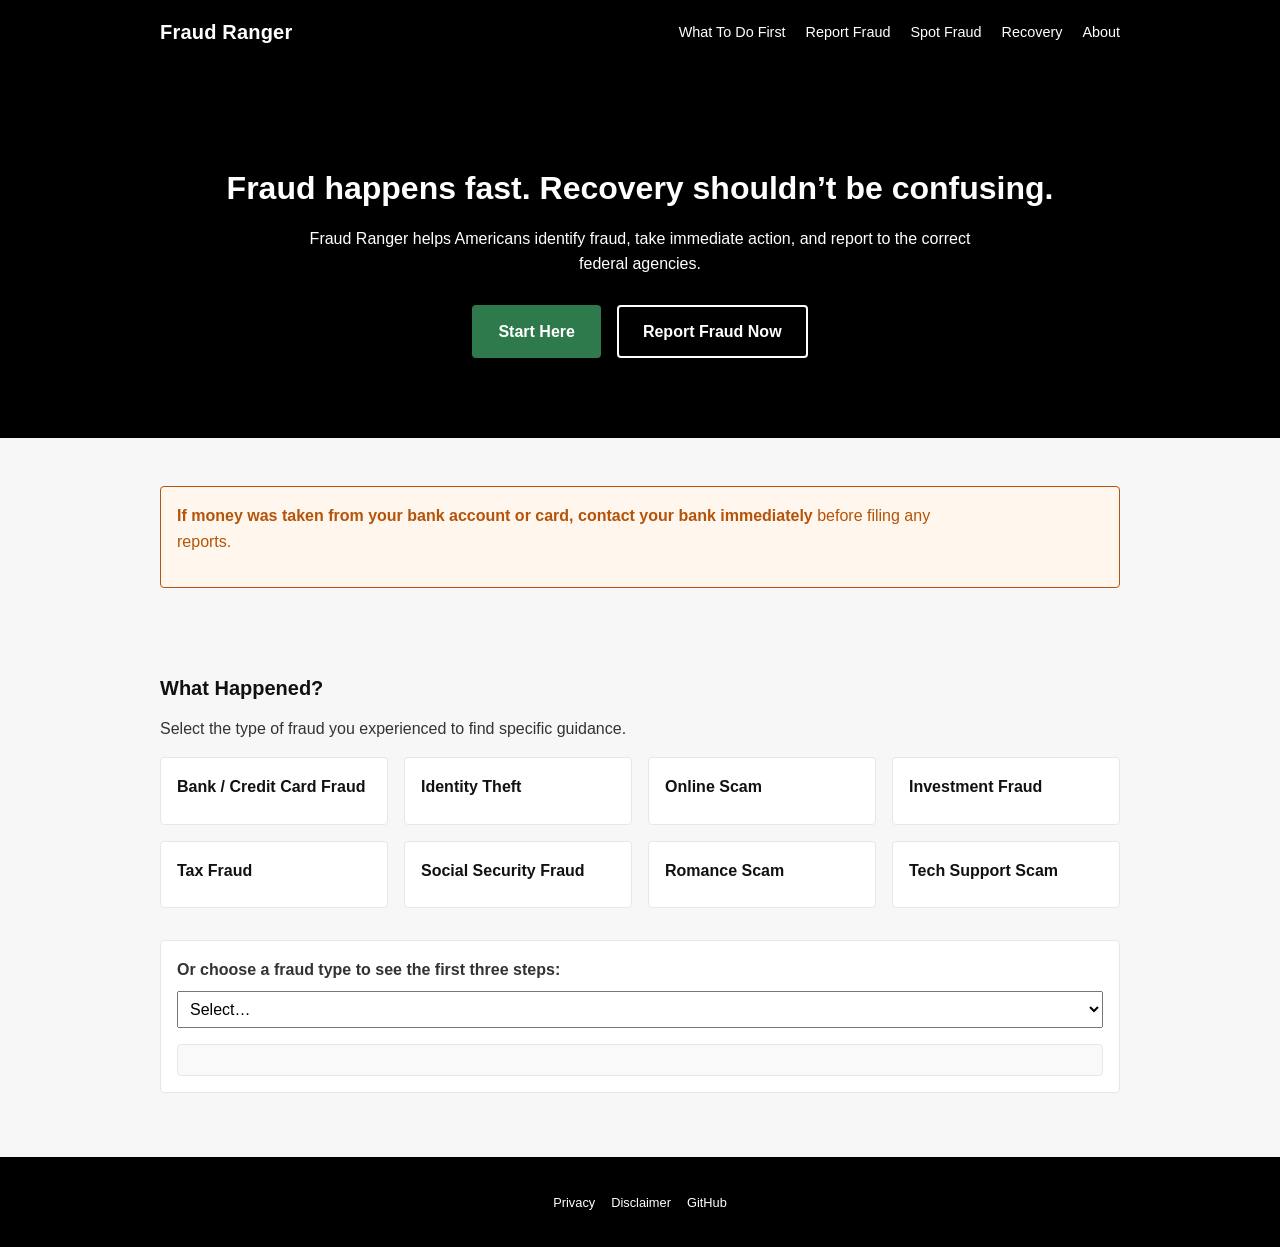
<file: index.html>
<!DOCTYPE html>
<html lang="en">
<head>
  <meta charset="UTF-8">
  <meta name="viewport" content="width=device-width, initial-scale=1.0">
  <title>Fraud Ranger – Identify & Report Fraud</title>
  <link rel="stylesheet" href="assets/css/styles.css">
  <script defer src="assets/js/decision-tree.js"></script>
</head>
<body>
  <header class="site-header">
    <div class="container">
      <a href="index.html" class="logo">Fraud&nbsp;Ranger</a>
      <nav aria-label="Primary">
        <ul class="nav-list">
          <li><a href="what-to-do.html">What&nbsp;To&nbsp;Do&nbsp;First</a></li>
          <li><a href="report.html">Report&nbsp;Fraud</a></li>
          <li><a href="spot-fraud.html">Spot&nbsp;Fraud</a></li>
          <li><a href="recovery.html">Recovery</a></li>
          <li><a href="about.html">About</a></li>
        </ul>
      </nav>
    </div>
  </header>

  <main>
    <!-- Hero Section -->
    <section class="hero">
      <div class="container">
        <h1>Fraud happens fast. Recovery shouldn’t be confusing.</h1>
        <p class="subheading">Fraud Ranger helps Americans identify fraud, take immediate action, and report to the correct federal agencies.</p>
        <div class="button-group">
          <a href="what-to-do.html" class="btn btn-primary">Start Here</a>
          <a href="report.html" class="btn btn-secondary">Report Fraud Now</a>
        </div>
      </div>
    </section>

    <!-- Immediate Emergency Warning -->
    <section class="warning">
      <div class="container">
        <div class="warning-box" role="alert">
          <p><strong>If money was taken from your bank account or card, contact your bank immediately</strong> before filing any reports.</p>
        </div>
      </div>
    </section>

    <!-- What Happened Section -->
    <section class="what-happened">
      <div class="container">
        <h2 id="what-happened-heading">What Happened?</h2>
        <p>Select the type of fraud you experienced to find specific guidance.</p>
        <div class="cards-grid" aria-labelledby="what-happened-heading">
          <a class="card" href="what-to-do.html#money-taken">
            <h3>Bank / Credit Card Fraud</h3>
          </a>
          <a class="card" href="what-to-do.html#identity-stolen">
            <h3>Identity Theft</h3>
          </a>
          <a class="card" href="what-to-do.html#online-fraud">
            <h3>Online Scam</h3>
          </a>
          <a class="card" href="what-to-do.html#investment-fraud">
            <h3>Investment Fraud</h3>
          </a>
          <a class="card" href="what-to-do.html#tax-fraud">
            <h3>Tax Fraud</h3>
          </a>
          <a class="card" href="what-to-do.html#social-security-fraud">
            <h3>Social Security Fraud</h3>
          </a>
          <a class="card" href="what-to-do.html#romance-scam">
            <h3>Romance Scam</h3>
          </a>
          <a class="card" href="what-to-do.html#tech-support-scam">
            <h3>Tech Support Scam</h3>
          </a>
        </div>

        <!-- Decision Tree interactive quick tips -->
        <div class="decision-tree" id="decision-tree-section">
          <label for="fraudType">Or choose a fraud type to see the first three steps:</label>
          <select id="fraudType">
            <option value="" selected disabled>Select…</option>
            <option value="money">Bank / Credit Card Fraud</option>
            <option value="identity">Identity Theft</option>
            <option value="online">Online Fraud</option>
            <option value="investment">Investment Fraud</option>
            <option value="tax">Tax Fraud</option>
            <option value="social">Social Security Fraud</option>
            <option value="romance">Romance Scam</option>
            <option value="tech">Tech Support Scam</option>
          </select>
          <div id="decisionResult" class="decision-result" aria-live="polite"></div>
        </div>
      </div>
    </section>
  </main>

  <footer class="site-footer">
    <div class="container">
      <ul class="footer-links">
        <li><a href="privacy.html">Privacy</a></li>
        <li><a href="about.html#disclaimer">Disclaimer</a></li>
        <li><a href="#" aria-label="GitHub repository (coming soon)">GitHub</a></li>
      </ul>
    </div>
  </footer>
</body>
</html>
</file>
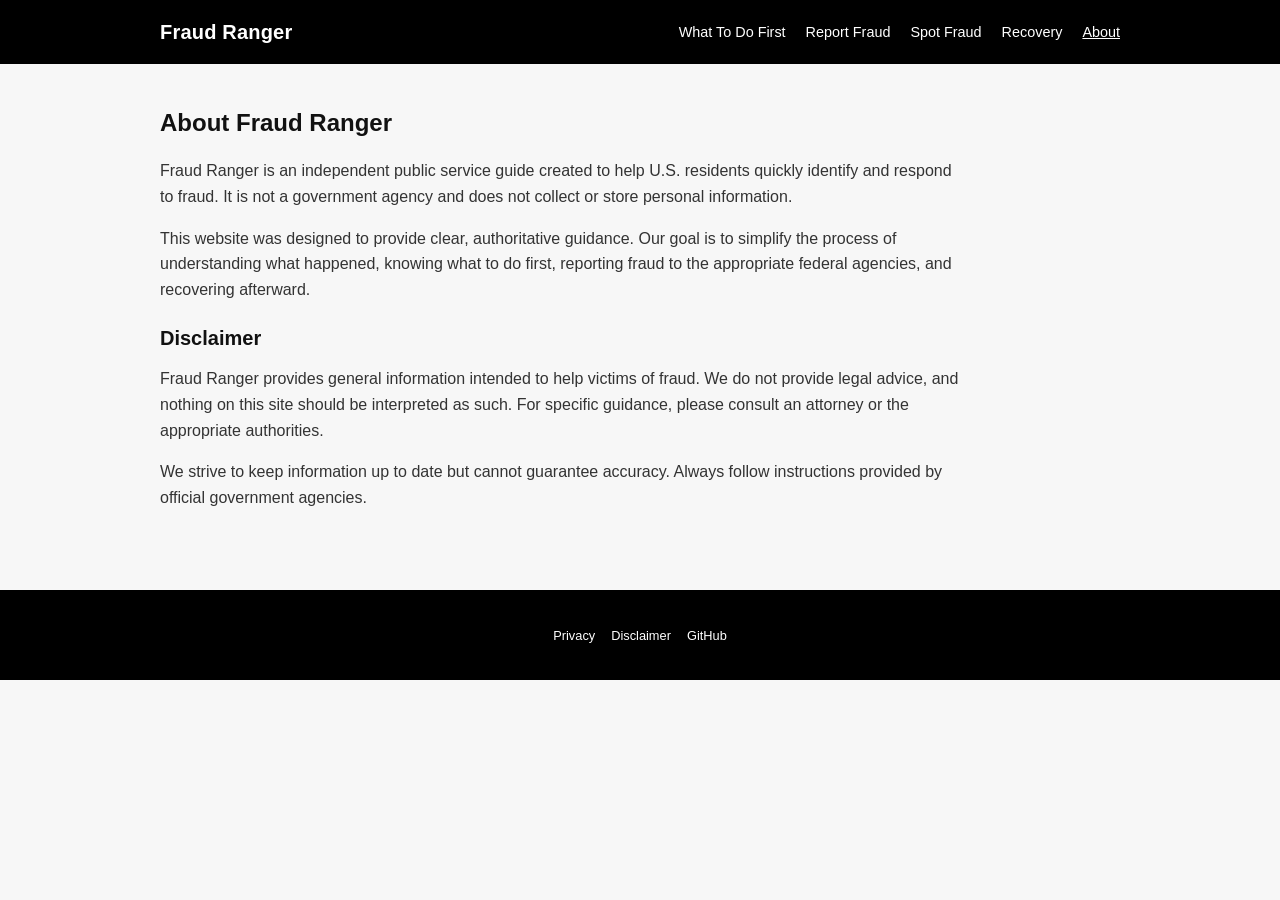
<file: about.html>
<!DOCTYPE html>
<html lang="en">
<head>
  <meta charset="UTF-8">
  <meta name="viewport" content="width=device-width, initial-scale=1.0">
  <title>Fraud Ranger – About</title>
  <link rel="stylesheet" href="assets/css/styles.css">
</head>
<body>
  <header class="site-header">
    <div class="container">
      <a href="index.html" class="logo">Fraud&nbsp;Ranger</a>
      <nav aria-label="Primary">
        <ul class="nav-list">
          <li><a href="what-to-do.html">What&nbsp;To&nbsp;Do&nbsp;First</a></li>
          <li><a href="report.html">Report&nbsp;Fraud</a></li>
          <li><a href="spot-fraud.html">Spot&nbsp;Fraud</a></li>
          <li><a href="recovery.html">Recovery</a></li>
          <li><a href="about.html" class="active">About</a></li>
        </ul>
      </nav>
    </div>
  </header>

  <main class="container">
    <h1>About Fraud Ranger</h1>
    <p>Fraud Ranger is an independent public service guide created to help U.S. residents quickly identify and respond to fraud. It is not a government agency and does not collect or store personal information.</p>
    <p>This website was designed to provide clear, authoritative guidance. Our goal is to simplify the process of understanding what happened, knowing what to do first, reporting fraud to the appropriate federal agencies, and recovering afterward.</p>
    <h2 id="disclaimer">Disclaimer</h2>
    <p>Fraud Ranger provides general information intended to help victims of fraud. We do not provide legal advice, and nothing on this site should be interpreted as such. For specific guidance, please consult an attorney or the appropriate authorities.</p>
    <p>We strive to keep information up to date but cannot guarantee accuracy. Always follow instructions provided by official government agencies.</p>
  </main>

  <footer class="site-footer">
    <div class="container">
      <ul class="footer-links">
        <li><a href="privacy.html">Privacy</a></li>
        <li><a href="#disclaimer">Disclaimer</a></li>
        <li><a href="#" aria-label="GitHub repository (coming soon)">GitHub</a></li>
      </ul>
    </div>
  </footer>

</body>
</html>
</file>
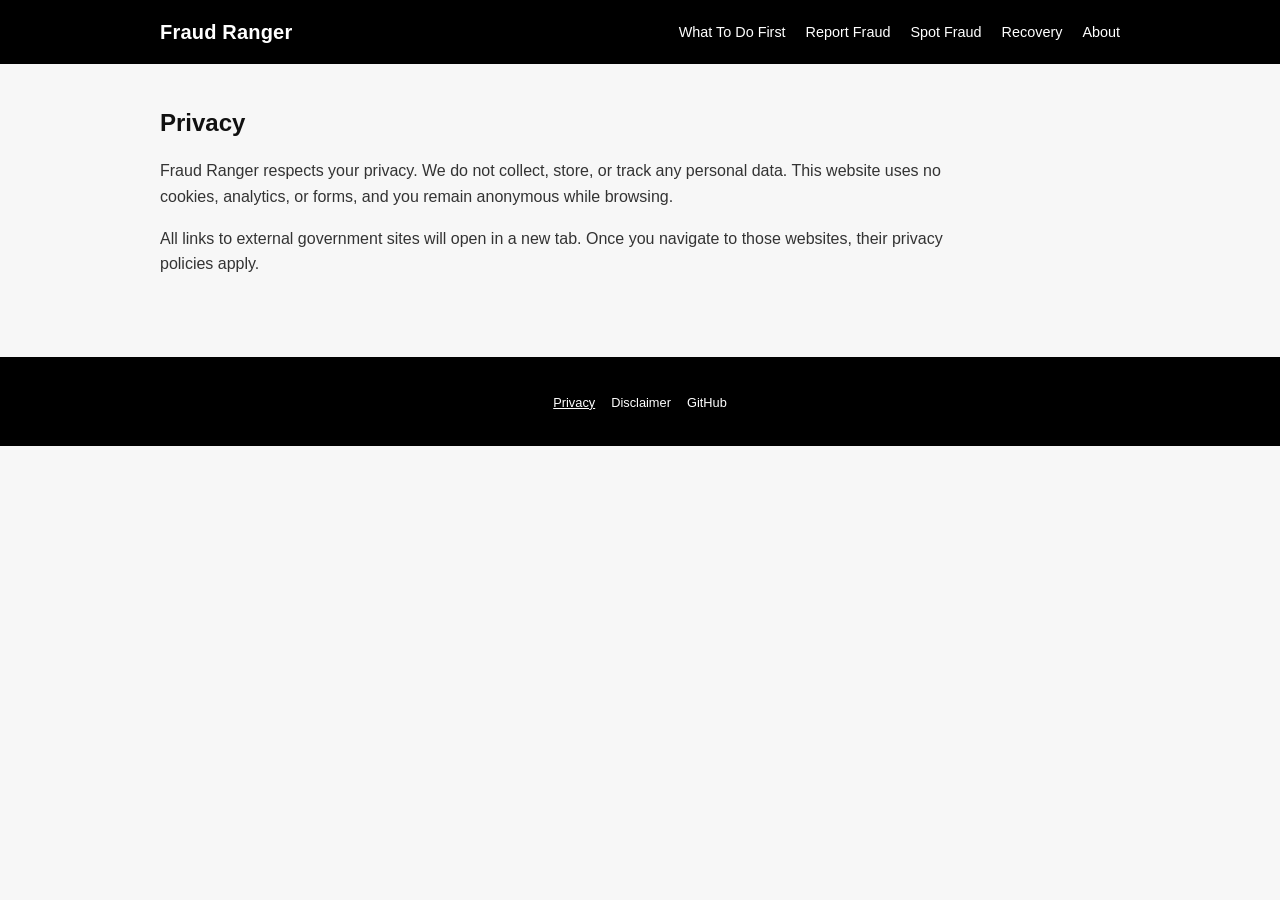
<file: privacy.html>
<!DOCTYPE html>
<html lang="en">
<head>
  <meta charset="UTF-8">
  <meta name="viewport" content="width=device-width, initial-scale=1.0">
  <title>Fraud Ranger – Privacy</title>
  <link rel="stylesheet" href="assets/css/styles.css">
</head>
<body>
  <header class="site-header">
    <div class="container">
      <a href="index.html" class="logo">Fraud&nbsp;Ranger</a>
      <nav aria-label="Primary">
        <ul class="nav-list">
          <li><a href="what-to-do.html">What&nbsp;To&nbsp;Do&nbsp;First</a></li>
          <li><a href="report.html">Report&nbsp;Fraud</a></li>
          <li><a href="spot-fraud.html">Spot&nbsp;Fraud</a></li>
          <li><a href="recovery.html">Recovery</a></li>
          <li><a href="about.html">About</a></li>
        </ul>
      </nav>
    </div>
  </header>

  <main class="container">
    <h1>Privacy</h1>
    <p>Fraud Ranger respects your privacy. We do not collect, store, or track any personal data. This website uses no cookies, analytics, or forms, and you remain anonymous while browsing.</p>
    <p>All links to external government sites will open in a new tab. Once you navigate to those websites, their privacy policies apply.</p>
  </main>

  <footer class="site-footer">
    <div class="container">
      <ul class="footer-links">
        <li><a href="privacy.html" class="active">Privacy</a></li>
        <li><a href="about.html#disclaimer">Disclaimer</a></li>
        <li><a href="#" aria-label="GitHub repository (coming soon)">GitHub</a></li>
      </ul>
    </div>
  </footer>

</body>
</html>
</file>
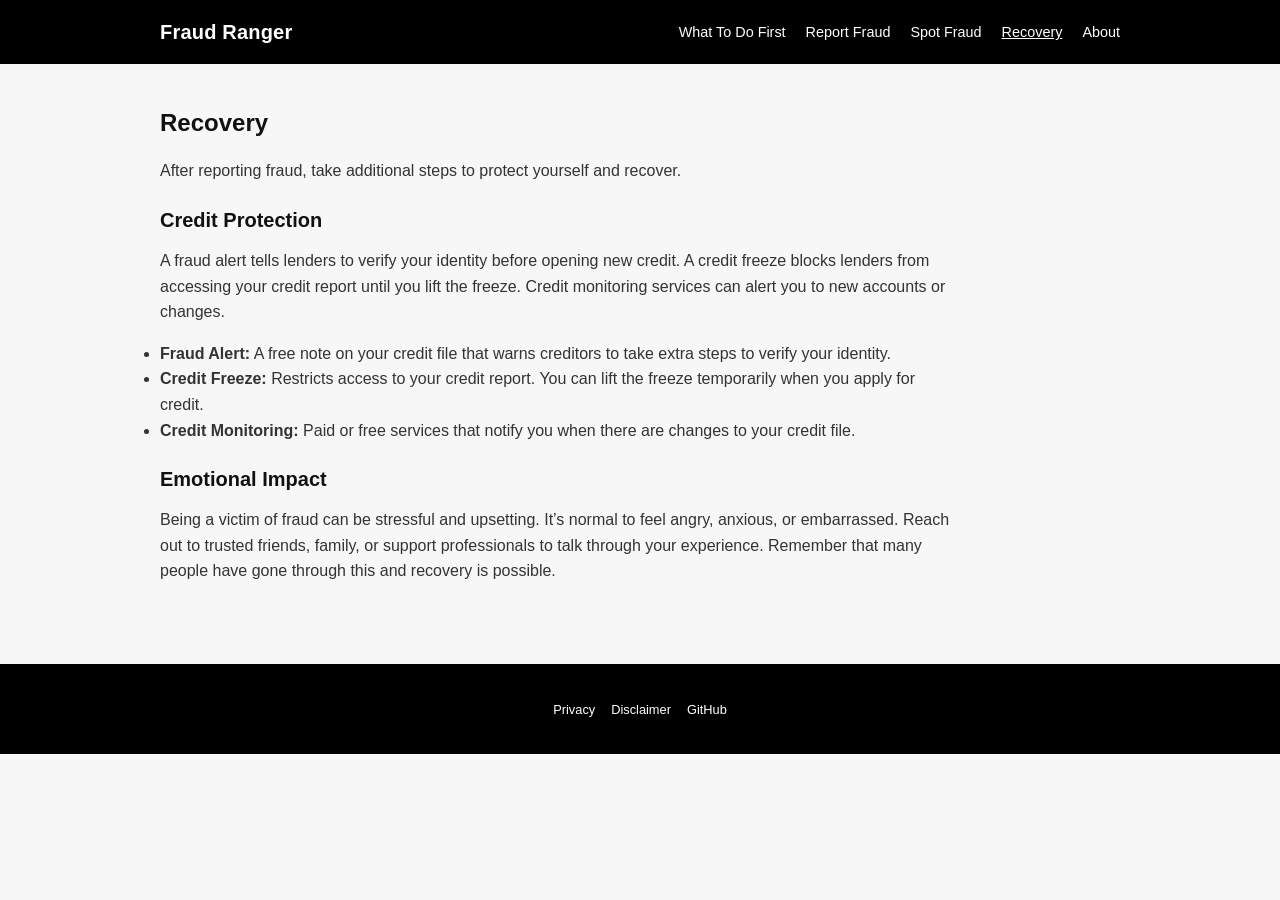
<file: recovery.html>
<!DOCTYPE html>
<html lang="en">
<head>
  <meta charset="UTF-8">
  <meta name="viewport" content="width=device-width, initial-scale=1.0">
  <title>Fraud Ranger – Recovery</title>
  <link rel="stylesheet" href="assets/css/styles.css">
</head>
<body>
  <header class="site-header">
    <div class="container">
      <a href="index.html" class="logo">Fraud&nbsp;Ranger</a>
      <nav aria-label="Primary">
        <ul class="nav-list">
          <li><a href="what-to-do.html">What&nbsp;To&nbsp;Do&nbsp;First</a></li>
          <li><a href="report.html">Report&nbsp;Fraud</a></li>
          <li><a href="spot-fraud.html">Spot&nbsp;Fraud</a></li>
          <li><a href="recovery.html" class="active">Recovery</a></li>
          <li><a href="about.html">About</a></li>
        </ul>
      </nav>
    </div>
  </header>

  <main class="container">
    <h1>Recovery</h1>
    <p>After reporting fraud, take additional steps to protect yourself and recover.</p>
    <section>
      <h2>Credit Protection</h2>
      <p>A fraud alert tells lenders to verify your identity before opening new credit. A credit freeze blocks lenders from accessing your credit report until you lift the freeze. Credit monitoring services can alert you to new accounts or changes.</p>
      <ul class="protection-list">
        <li><strong>Fraud Alert:</strong> A free note on your credit file that warns creditors to take extra steps to verify your identity.</li>
        <li><strong>Credit Freeze:</strong> Restricts access to your credit report. You can lift the freeze temporarily when you apply for credit.</li>
        <li><strong>Credit Monitoring:</strong> Paid or free services that notify you when there are changes to your credit file.</li>
      </ul>
    </section>
    <section>
      <h2>Emotional Impact</h2>
      <p>Being a victim of fraud can be stressful and upsetting. It’s normal to feel angry, anxious, or embarrassed. Reach out to trusted friends, family, or support professionals to talk through your experience. Remember that many people have gone through this and recovery is possible.</p>
    </section>
  </main>

  <footer class="site-footer">
    <div class="container">
      <ul class="footer-links">
        <li><a href="privacy.html">Privacy</a></li>
        <li><a href="about.html#disclaimer">Disclaimer</a></li>
        <li><a href="#" aria-label="GitHub repository (coming soon)">GitHub</a></li>
      </ul>
    </div>
  </footer>

</body>
</html>
</file>
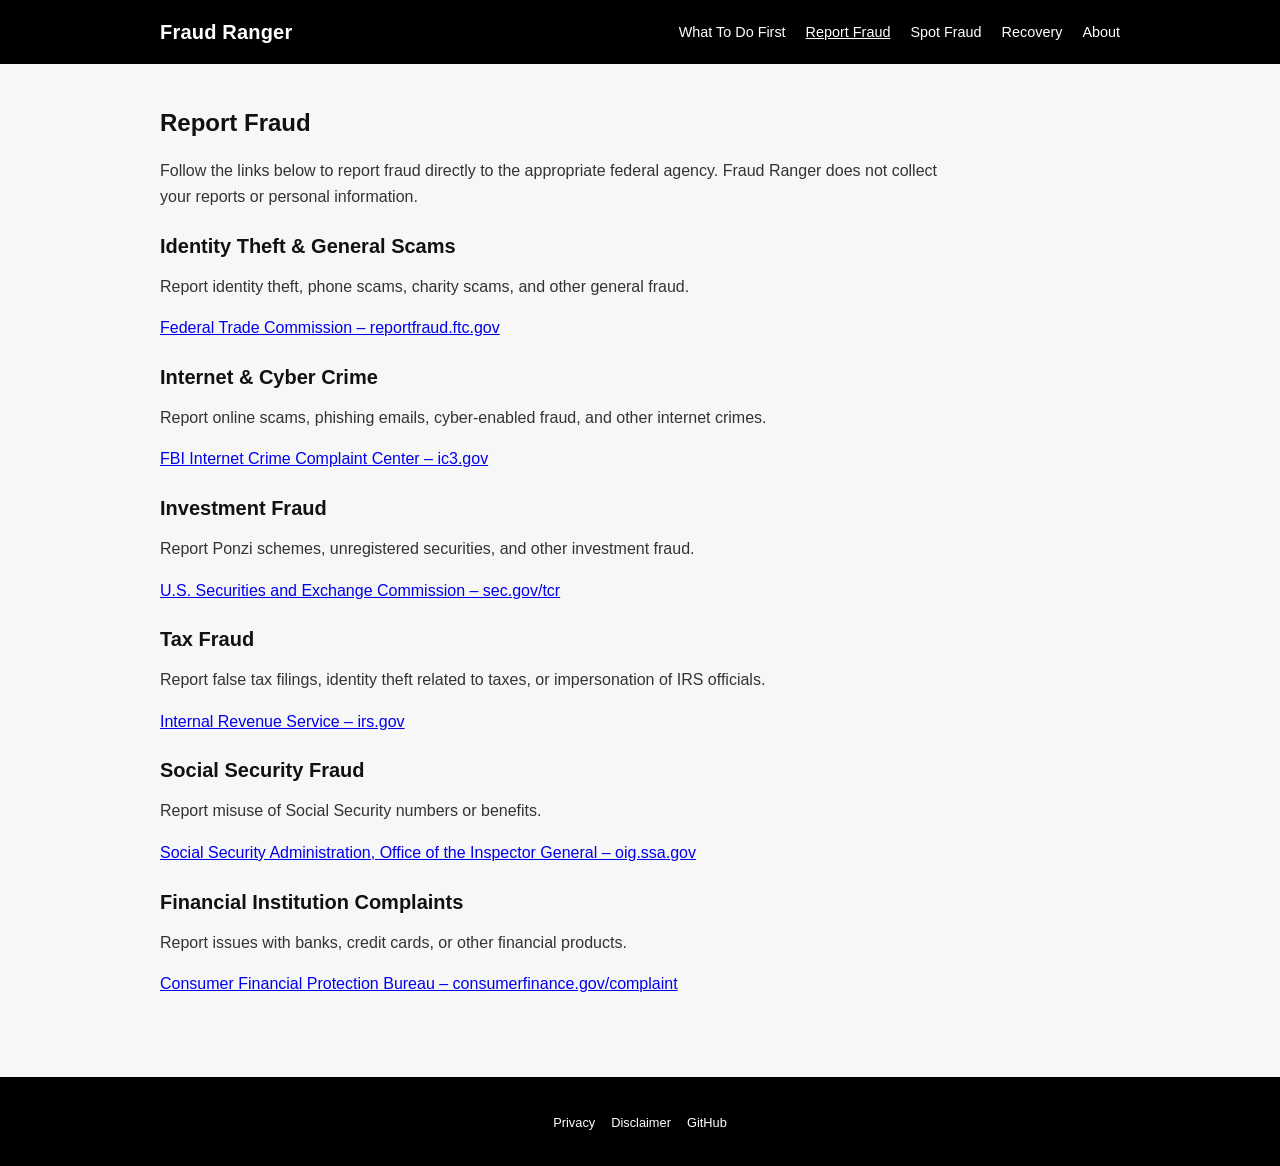
<file: report.html>
<!DOCTYPE html>
<html lang="en">
<head>
  <meta charset="UTF-8">
  <meta name="viewport" content="width=device-width, initial-scale=1.0">
  <title>Fraud Ranger – Report Fraud</title>
  <link rel="stylesheet" href="assets/css/styles.css">
</head>
<body>
  <header class="site-header">
    <div class="container">
      <a href="index.html" class="logo">Fraud&nbsp;Ranger</a>
      <nav aria-label="Primary">
        <ul class="nav-list">
          <li><a href="what-to-do.html">What&nbsp;To&nbsp;Do&nbsp;First</a></li>
          <li><a href="report.html" class="active">Report&nbsp;Fraud</a></li>
          <li><a href="spot-fraud.html">Spot&nbsp;Fraud</a></li>
          <li><a href="recovery.html">Recovery</a></li>
          <li><a href="about.html">About</a></li>
        </ul>
      </nav>
    </div>
  </header>

  <main class="container">
    <h1>Report Fraud</h1>
    <p>Follow the links below to report fraud directly to the appropriate federal agency. Fraud Ranger does not collect your reports or personal information.</p>
    <section>
      <h2>Identity Theft &amp; General Scams</h2>
      <p>Report identity theft, phone scams, charity scams, and other general fraud.</p>
      <p><a href="https://reportfraud.ftc.gov" target="_blank" rel="noopener noreferrer">Federal Trade Commission – reportfraud.ftc.gov</a></p>
    </section>
    <section>
      <h2>Internet &amp; Cyber Crime</h2>
      <p>Report online scams, phishing emails, cyber‑enabled fraud, and other internet crimes.</p>
      <p><a href="https://www.ic3.gov" target="_blank" rel="noopener noreferrer">FBI Internet Crime Complaint Center – ic3.gov</a></p>
    </section>
    <section>
      <h2>Investment Fraud</h2>
      <p>Report Ponzi schemes, unregistered securities, and other investment fraud.</p>
      <p><a href="https://www.sec.gov/tcr" target="_blank" rel="noopener noreferrer">U.S. Securities and Exchange Commission – sec.gov/tcr</a></p>
    </section>
    <section>
      <h2>Tax Fraud</h2>
      <p>Report false tax filings, identity theft related to taxes, or impersonation of IRS officials.</p>
      <p><a href="https://www.irs.gov" target="_blank" rel="noopener noreferrer">Internal Revenue Service – irs.gov</a></p>
    </section>
    <section>
      <h2>Social Security Fraud</h2>
      <p>Report misuse of Social Security numbers or benefits.</p>
      <p><a href="https://oig.ssa.gov" target="_blank" rel="noopener noreferrer">Social Security Administration, Office of the Inspector General – oig.ssa.gov</a></p>
    </section>
    <section>
      <h2>Financial Institution Complaints</h2>
      <p>Report issues with banks, credit cards, or other financial products.</p>
      <p><a href="https://www.consumerfinance.gov/complaint/" target="_blank" rel="noopener noreferrer">Consumer Financial Protection Bureau – consumerfinance.gov/complaint</a></p>
    </section>
  </main>

  <footer class="site-footer">
    <div class="container">
      <ul class="footer-links">
        <li><a href="privacy.html">Privacy</a></li>
        <li><a href="about.html#disclaimer">Disclaimer</a></li>
        <li><a href="#" aria-label="GitHub repository (coming soon)">GitHub</a></li>
      </ul>
    </div>
  </footer>

</body>
</html>
</file>
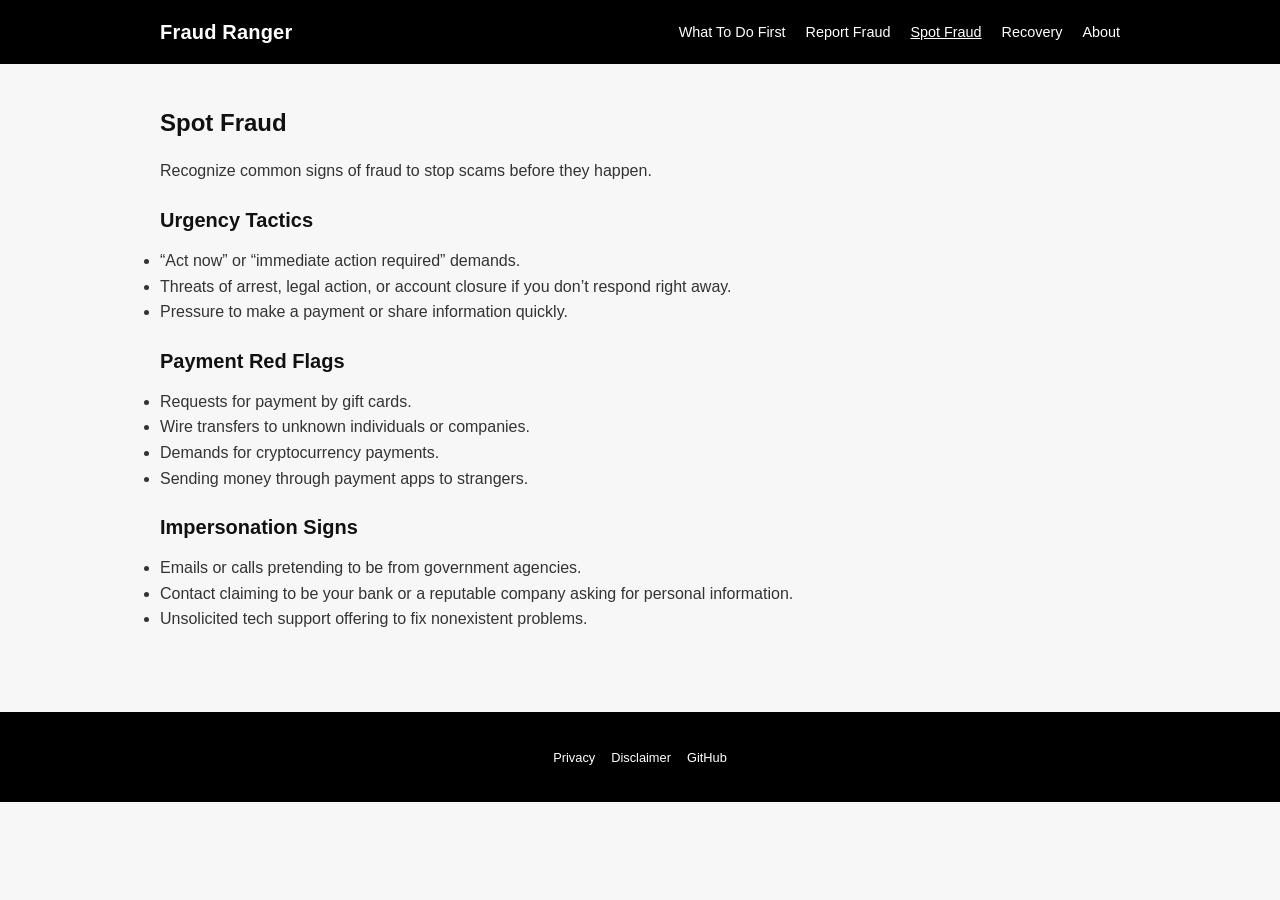
<file: spot-fraud.html>
<!DOCTYPE html>
<html lang="en">
<head>
  <meta charset="UTF-8">
  <meta name="viewport" content="width=device-width, initial-scale=1.0">
  <title>Fraud Ranger – Spot Fraud</title>
  <link rel="stylesheet" href="assets/css/styles.css">
</head>
<body>
  <header class="site-header">
    <div class="container">
      <a href="index.html" class="logo">Fraud&nbsp;Ranger</a>
      <nav aria-label="Primary">
        <ul class="nav-list">
          <li><a href="what-to-do.html">What&nbsp;To&nbsp;Do&nbsp;First</a></li>
          <li><a href="report.html">Report&nbsp;Fraud</a></li>
          <li><a href="spot-fraud.html" class="active">Spot&nbsp;Fraud</a></li>
          <li><a href="recovery.html">Recovery</a></li>
          <li><a href="about.html">About</a></li>
        </ul>
      </nav>
    </div>
  </header>

  <main class="container">
    <h1>Spot Fraud</h1>
    <p>Recognize common signs of fraud to stop scams before they happen.</p>
    <section>
      <h2>Urgency Tactics</h2>
      <ul class="red-flags">
        <li>“Act now” or “immediate action required” demands.</li>
        <li>Threats of arrest, legal action, or account closure if you don’t respond right away.</li>
        <li>Pressure to make a payment or share information quickly.</li>
      </ul>
    </section>
    <section>
      <h2>Payment Red Flags</h2>
      <ul class="red-flags">
        <li>Requests for payment by gift cards.</li>
        <li>Wire transfers to unknown individuals or companies.</li>
        <li>Demands for cryptocurrency payments.</li>
        <li>Sending money through payment apps to strangers.</li>
      </ul>
    </section>
    <section>
      <h2>Impersonation Signs</h2>
      <ul class="red-flags">
        <li>Emails or calls pretending to be from government agencies.</li>
        <li>Contact claiming to be your bank or a reputable company asking for personal information.</li>
        <li>Unsolicited tech support offering to fix nonexistent problems.</li>
      </ul>
    </section>
  </main>

  <footer class="site-footer">
    <div class="container">
      <ul class="footer-links">
        <li><a href="privacy.html">Privacy</a></li>
        <li><a href="about.html#disclaimer">Disclaimer</a></li>
        <li><a href="#" aria-label="GitHub repository (coming soon)">GitHub</a></li>
      </ul>
    </div>
  </footer>

</body>
</html>
</file>
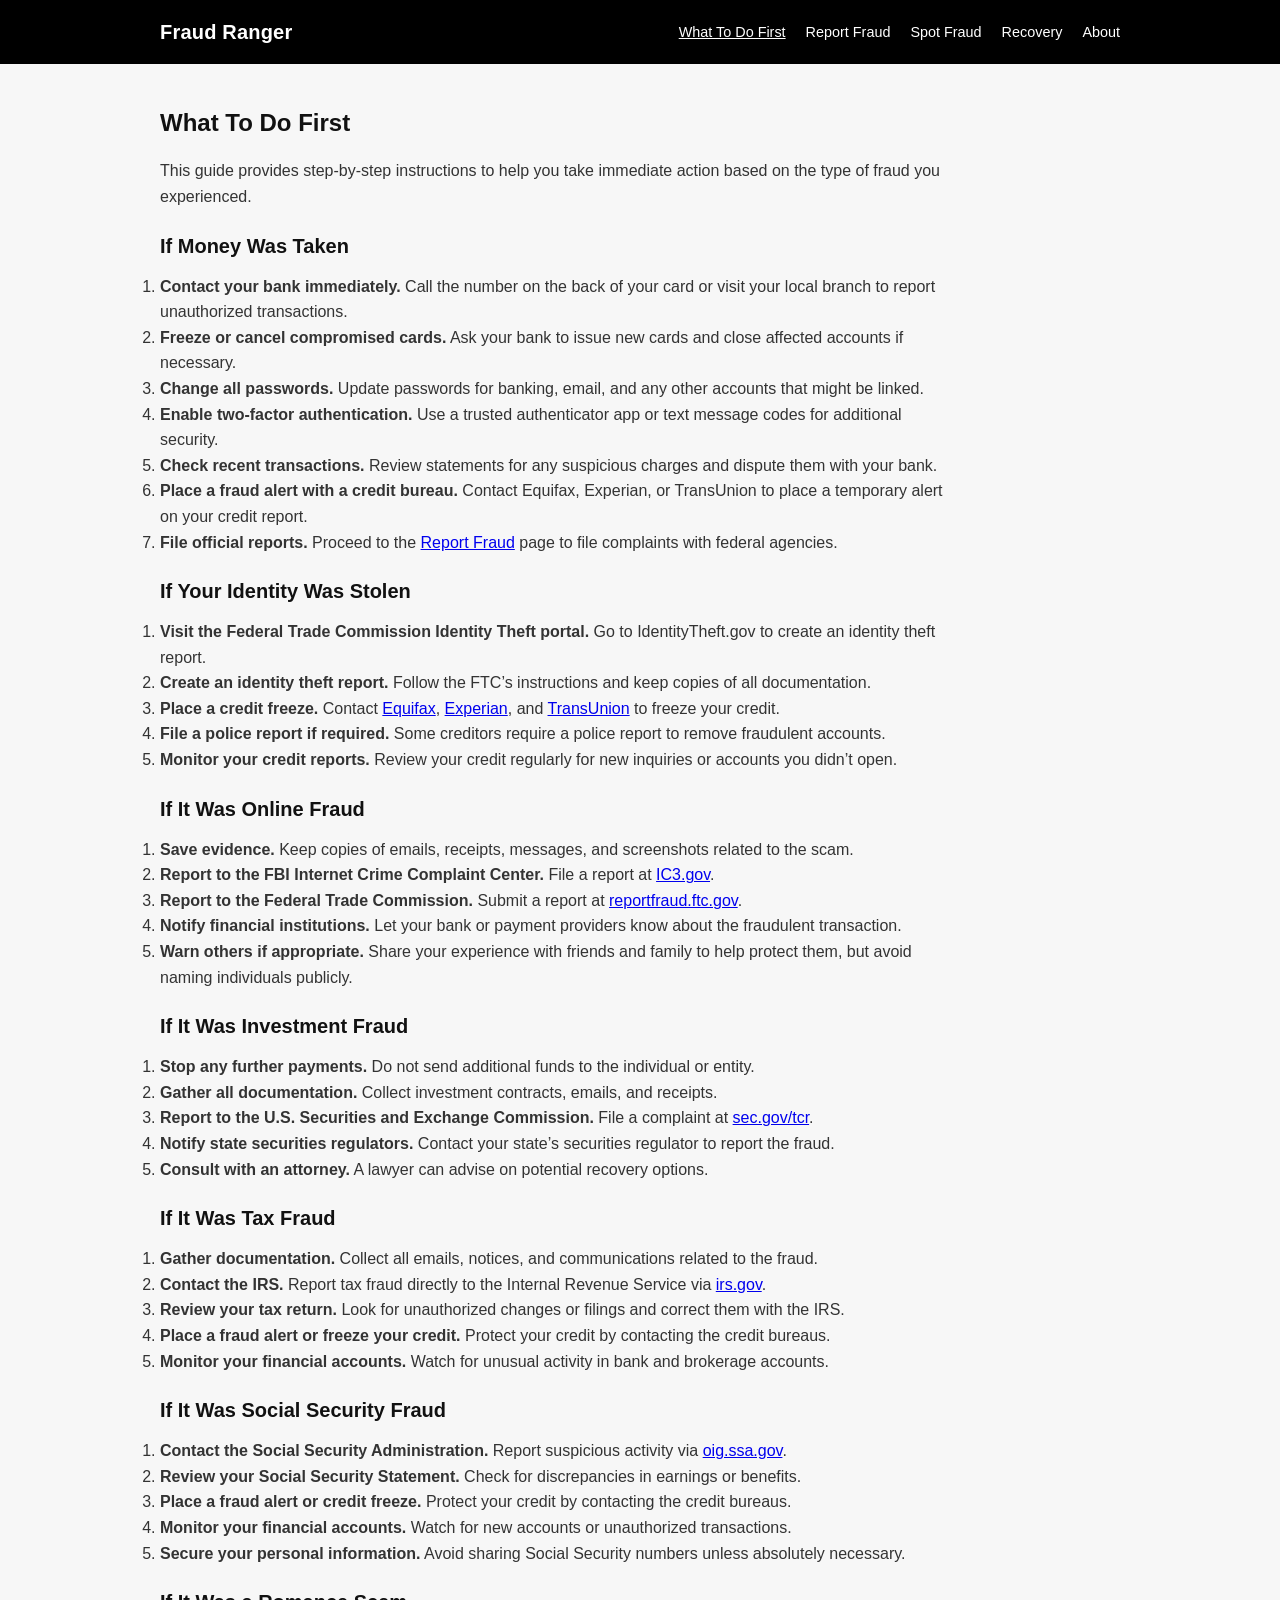
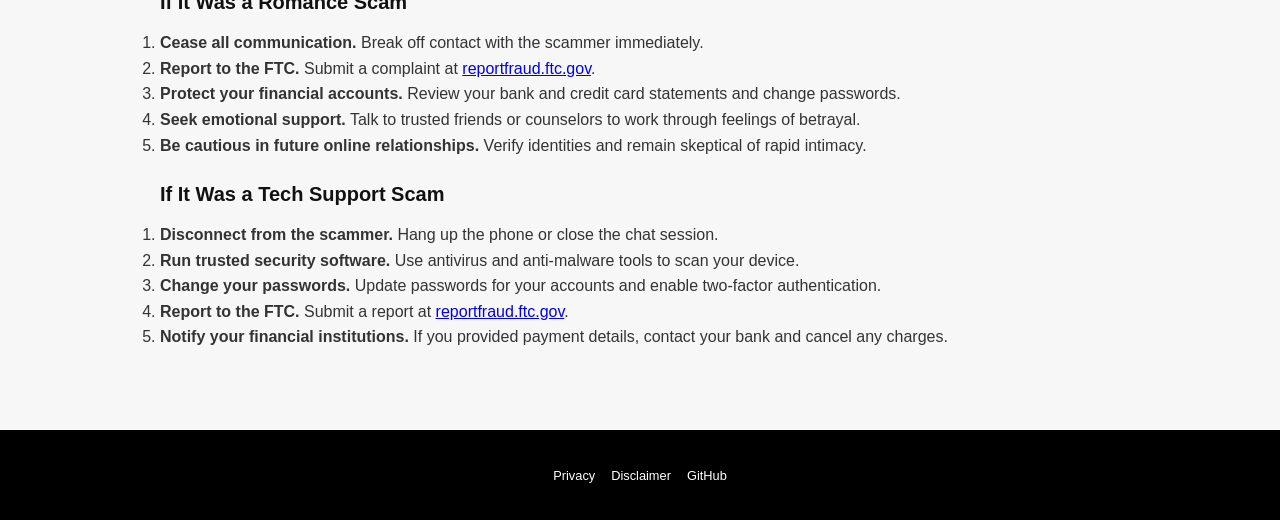
<file: what-to-do.html>
<!DOCTYPE html>
<html lang="en">
<head>
  <meta charset="UTF-8">
  <meta name="viewport" content="width=device-width, initial-scale=1.0">
  <title>Fraud Ranger – What To Do First</title>
  <link rel="stylesheet" href="assets/css/styles.css">
</head>
<body>
  <header class="site-header">
    <div class="container">
      <a href="index.html" class="logo">Fraud&nbsp;Ranger</a>
      <nav aria-label="Primary">
        <ul class="nav-list">
          <li><a href="what-to-do.html" class="active">What&nbsp;To&nbsp;Do&nbsp;First</a></li>
          <li><a href="report.html">Report&nbsp;Fraud</a></li>
          <li><a href="spot-fraud.html">Spot&nbsp;Fraud</a></li>
          <li><a href="recovery.html">Recovery</a></li>
          <li><a href="about.html">About</a></li>
        </ul>
      </nav>
    </div>
  </header>

  <main class="container">
    <h1>What To Do First</h1>
    <p>This guide provides step‑by‑step instructions to help you take immediate action based on the type of fraud you experienced.</p>

    <section id="money-taken">
      <h2>If Money Was Taken</h2>
      <ol class="steps-list">
        <li><strong>Contact your bank immediately.</strong> Call the number on the back of your card or visit your local branch to report unauthorized transactions.</li>
        <li><strong>Freeze or cancel compromised cards.</strong> Ask your bank to issue new cards and close affected accounts if necessary.</li>
        <li><strong>Change all passwords.</strong> Update passwords for banking, email, and any other accounts that might be linked.</li>
        <li><strong>Enable two‑factor authentication.</strong> Use a trusted authenticator app or text message codes for additional security.</li>
        <li><strong>Check recent transactions.</strong> Review statements for any suspicious charges and dispute them with your bank.</li>
        <li><strong>Place a fraud alert with a credit bureau.</strong> Contact Equifax, Experian, or TransUnion to place a temporary alert on your credit report.</li>
        <li><strong>File official reports.</strong> Proceed to the <a href="report.html">Report Fraud</a> page to file complaints with federal agencies.</li>
      </ol>
    </section>

    <section id="identity-stolen">
      <h2>If Your Identity Was Stolen</h2>
      <ol class="steps-list">
        <li><strong>Visit the Federal Trade Commission Identity Theft portal.</strong> Go to IdentityTheft.gov to create an identity theft report.</li>
        <li><strong>Create an identity theft report.</strong> Follow the FTC’s instructions and keep copies of all documentation.</li>
        <li><strong>Place a credit freeze.</strong> Contact <a href="https://www.equifax.com" target="_blank" rel="noopener noreferrer">Equifax</a>, <a href="https://www.experian.com" target="_blank" rel="noopener noreferrer">Experian</a>, and <a href="https://www.transunion.com" target="_blank" rel="noopener noreferrer">TransUnion</a> to freeze your credit.</li>
        <li><strong>File a police report if required.</strong> Some creditors require a police report to remove fraudulent accounts.</li>
        <li><strong>Monitor your credit reports.</strong> Review your credit regularly for new inquiries or accounts you didn’t open.</li>
      </ol>
    </section>

    <section id="online-fraud">
      <h2>If It Was Online Fraud</h2>
      <ol class="steps-list">
        <li><strong>Save evidence.</strong> Keep copies of emails, receipts, messages, and screenshots related to the scam.</li>
        <li><strong>Report to the FBI Internet Crime Complaint Center.</strong> File a report at <a href="https://www.ic3.gov" target="_blank" rel="noopener noreferrer">IC3.gov</a>.</li>
        <li><strong>Report to the Federal Trade Commission.</strong> Submit a report at <a href="https://reportfraud.ftc.gov" target="_blank" rel="noopener noreferrer">reportfraud.ftc.gov</a>.</li>
        <li><strong>Notify financial institutions.</strong> Let your bank or payment providers know about the fraudulent transaction.</li>
        <li><strong>Warn others if appropriate.</strong> Share your experience with friends and family to help protect them, but avoid naming individuals publicly.</li>
      </ol>
    </section>

    <section id="investment-fraud">
      <h2>If It Was Investment Fraud</h2>
      <ol class="steps-list">
        <li><strong>Stop any further payments.</strong> Do not send additional funds to the individual or entity.</li>
        <li><strong>Gather all documentation.</strong> Collect investment contracts, emails, and receipts.</li>
        <li><strong>Report to the U.S. Securities and Exchange Commission.</strong> File a complaint at <a href="https://www.sec.gov/tcr" target="_blank" rel="noopener noreferrer">sec.gov/tcr</a>.</li>
        <li><strong>Notify state securities regulators.</strong> Contact your state’s securities regulator to report the fraud.</li>
        <li><strong>Consult with an attorney.</strong> A lawyer can advise on potential recovery options.</li>
      </ol>
    </section>

    <section id="tax-fraud">
      <h2>If It Was Tax Fraud</h2>
      <ol class="steps-list">
        <li><strong>Gather documentation.</strong> Collect all emails, notices, and communications related to the fraud.</li>
        <li><strong>Contact the IRS.</strong> Report tax fraud directly to the Internal Revenue Service via <a href="https://www.irs.gov" target="_blank" rel="noopener noreferrer">irs.gov</a>.</li>
        <li><strong>Review your tax return.</strong> Look for unauthorized changes or filings and correct them with the IRS.</li>
        <li><strong>Place a fraud alert or freeze your credit.</strong> Protect your credit by contacting the credit bureaus.</li>
        <li><strong>Monitor your financial accounts.</strong> Watch for unusual activity in bank and brokerage accounts.</li>
      </ol>
    </section>

    <section id="social-security-fraud">
      <h2>If It Was Social Security Fraud</h2>
      <ol class="steps-list">
        <li><strong>Contact the Social Security Administration.</strong> Report suspicious activity via <a href="https://oig.ssa.gov" target="_blank" rel="noopener noreferrer">oig.ssa.gov</a>.</li>
        <li><strong>Review your Social Security Statement.</strong> Check for discrepancies in earnings or benefits.</li>
        <li><strong>Place a fraud alert or credit freeze.</strong> Protect your credit by contacting the credit bureaus.</li>
        <li><strong>Monitor your financial accounts.</strong> Watch for new accounts or unauthorized transactions.</li>
        <li><strong>Secure your personal information.</strong> Avoid sharing Social Security numbers unless absolutely necessary.</li>
      </ol>
    </section>

    <section id="romance-scam">
      <h2>If It Was a Romance Scam</h2>
      <ol class="steps-list">
        <li><strong>Cease all communication.</strong> Break off contact with the scammer immediately.</li>
        <li><strong>Report to the FTC.</strong> Submit a complaint at <a href="https://reportfraud.ftc.gov" target="_blank" rel="noopener noreferrer">reportfraud.ftc.gov</a>.</li>
        <li><strong>Protect your financial accounts.</strong> Review your bank and credit card statements and change passwords.</li>
        <li><strong>Seek emotional support.</strong> Talk to trusted friends or counselors to work through feelings of betrayal.</li>
        <li><strong>Be cautious in future online relationships.</strong> Verify identities and remain skeptical of rapid intimacy.</li>
      </ol>
    </section>

    <section id="tech-support-scam">
      <h2>If It Was a Tech Support Scam</h2>
      <ol class="steps-list">
        <li><strong>Disconnect from the scammer.</strong> Hang up the phone or close the chat session.</li>
        <li><strong>Run trusted security software.</strong> Use antivirus and anti‑malware tools to scan your device.</li>
        <li><strong>Change your passwords.</strong> Update passwords for your accounts and enable two‑factor authentication.</li>
        <li><strong>Report to the FTC.</strong> Submit a report at <a href="https://reportfraud.ftc.gov" target="_blank" rel="noopener noreferrer">reportfraud.ftc.gov</a>.</li>
        <li><strong>Notify your financial institutions.</strong> If you provided payment details, contact your bank and cancel any charges.</li>
      </ol>
    </section>

  </main>

  <footer class="site-footer">
    <div class="container">
      <ul class="footer-links">
        <li><a href="privacy.html">Privacy</a></li>
        <li><a href="about.html#disclaimer">Disclaimer</a></li>
        <li><a href="#" aria-label="GitHub repository (coming soon)">GitHub</a></li>
      </ul>
    </div>
  </footer>

</body>
</html>
</file>
<file: assets/css/styles.css>
/*
 * Fraud Ranger Styles
 * Clean, calm, government-adjacent design
 */

:root {
  --primary: #000;
  --accent: #ffffff;
  --background: #f7f7f7;
  --success: #2F7A4D;
  --warning: #B45309;
  --text: #333;
  --heading: #111;
}

/* Reset */
* {
  box-sizing: border-box;
  margin: 0;
  padding: 0;
}

html {
  scroll-behavior: smooth;
}

body {
  font-family: -apple-system, BlinkMacSystemFont, "Segoe UI", Roboto, Arial, sans-serif;
  line-height: 1.6;
  color: var(--text);
  background-color: var(--background);
}

/* Layout */
.container {
  width: 90%;
  max-width: 960px;
  margin: 0 auto;
  padding: 1rem 0;
}

/* ================= HEADER ================= */

.site-header {
  background-color: var(--primary);
  color: var(--accent);
}

.site-header .container {
  display: flex;
  align-items: center;
  justify-content: space-between;
  padding: 1rem 0;
}

.logo {
  color: var(--accent);
  text-decoration: none;
  font-weight: 600;
  font-size: 1.25rem;
  letter-spacing: 0.2px;
}

.nav-list {
  list-style: none;
  display: flex;
  gap: 1.25rem;
  align-items: center;
}

.nav-list a {
  color: var(--accent);
  text-decoration: none;
  font-size: 0.9rem;
  line-height: 1.2;
  white-space: nowrap;
}

.nav-list a:hover,
.nav-list a.active,
.footer-links a:hover {
  text-decoration: underline;
}

/* ================= HERO ================= */

.hero {
  background-color: var(--primary);
  color: var(--accent);
  text-align: center;
  padding: 4rem 1rem;
}

.hero h1 {
  font-size: 2rem;
  margin-bottom: 1rem;
  line-height: 1.3;
  color: var(--accent);
}

.hero p {
  color: var(--accent);
  max-width: 700px;
  margin: 0 auto 1.75rem auto;
  font-size: 1rem;
}

/* Buttons */

.button-group {
  display: flex;
  justify-content: center;
  gap: 1rem;
}

.btn {
  display: inline-block;
  padding: 0.75rem 1.5rem;
  border-radius: 4px;
  text-decoration: none;
  font-weight: 600;
  border: 2px solid var(--accent);
  cursor: pointer;
}

.btn-primary {
  background-color: var(--success);
  color: var(--accent);
  border-color: var(--success);
}

.btn-secondary {
  background-color: transparent;
  color: var(--accent);
}

.btn:hover {
  opacity: 0.9;
}

/* ================= WARNING BOX ================= */

.warning-box {
  border: 1px solid var(--warning);
  background-color: #fff7ed;
  color: var(--warning);
  padding: 1rem;
  margin: 2rem auto;
  border-radius: 4px;
}

/* ================= WHAT HAPPENED CARDS ================= */

.cards-grid {
  display: grid;
  grid-template-columns: repeat(auto-fill, minmax(200px, 1fr));
  gap: 1rem;
  margin-top: 1rem;
}

.card {
  display: block;
  padding: 1rem;
  background-color: #ffffff;
  border: 1px solid #e5e7eb;
  border-radius: 4px;
  text-decoration: none;
  color: var(--heading);
  transition: border-color 0.2s ease, box-shadow 0.2s ease;
}

.card h3 {
  font-size: 1rem;
  font-weight: 600;
}

.card:hover {
  border-color: var(--success);
  box-shadow: 0 2px 4px rgba(0, 0, 0, 0.05);
}

/* ================= DECISION TREE ================= */

.decision-tree {
  margin-top: 2rem;
  background-color: #ffffff;
  border: 1px solid #e5e7eb;
  padding: 1rem;
  border-radius: 4px;
}

.decision-tree label {
  display: block;
  margin-bottom: 0.5rem;
  font-weight: 600;
}

.decision-tree select {
  width: 100%;
  padding: 0.5rem;
  font-size: 1rem;
  margin-bottom: 1rem;
}

.decision-result {
  padding: 0.75rem;
  background-color: #f9f9f9;
  border: 1px solid #e5e7eb;
  border-radius: 4px;
  min-height: 2rem;
}

/* Keep list numbers inside the box */
.decision-result ol {
  list-style-position: inside;
  margin: 0;
  padding: 0;
}

.decision-result li {
  margin: 0.4rem 0;
}

/* ================= CONTENT HEADINGS ================= */

main h1,
main h2,
main h3 {
  color: var(--heading);
}

main h1 {
  margin: 1.5rem 0 1rem;
  font-size: 1.5rem;
}

main h2 {
  margin: 1.25rem 0 0.75rem;
  font-size: 1.25rem;
}

main h3 {
  margin-bottom: 0.5rem;
  font-size: 1.1rem;
}

main p,
main ul,
main ol {
  margin-bottom: 1rem;
  max-width: 800px;
}

/* ✅ Mobile-safe link wrapping (fixes report.html long links cleanly) */
main a {
  overflow-wrap: anywhere;
  word-break: break-word;
  -webkit-hyphens: auto;
  hyphens: auto;
}

/* ================= FOOTER ================= */

.site-footer {
  background-color: var(--primary);
  color: var(--accent);
  padding: 1rem 0;
  margin-top: 3rem;
}

.footer-links {
  list-style: none;
  display: flex;
  justify-content: center;
  gap: 1rem;
}

.footer-links a {
  color: var(--accent);
  text-decoration: none;
  font-size: 0.8rem;
}

.footer-links a.active {
  text-decoration: underline;
}

/* ================= ACCESSIBILITY ================= */

a:focus,
button:focus,
select:focus {
  outline: 2px solid var(--success);
  outline-offset: 2px;
}

/* ================= RESPONSIVE ================= */

/* Tablet & below: make header/nav look modern and controlled */
@media (max-width: 820px) {
  .nav-list {
    gap: 0.9rem;
  }
  .nav-list a {
    font-size: 0.88rem;
  }
}

/* Mobile: modern stacked header + clean nav wrapping */
@media (max-width: 600px) {
  /* Header becomes vertical, like modern mobile sites */
  .site-header .container {
    flex-direction: column;
    align-items: flex-start;
    gap: 0.75rem;
  }

  .logo {
    font-size: 1.15rem;
  }

  /* Nav becomes a compact, wrapped “pill row” feel */
  .nav-list {
    width: 100%;
    flex-wrap: wrap;
    gap: 0.5rem 0.75rem;
    align-items: flex-start;
  }

  .nav-list a {
    font-size: 0.85rem;
    padding: 0.35rem 0.5rem;
    border-radius: 6px;
    border: 1px solid rgba(255, 255, 255, 0.18);
    background: rgba(255, 255, 255, 0.06);
    white-space: nowrap;
  }

  .nav-list a:hover,
  .nav-list a.active {
    text-decoration: none;
    border-color: rgba(255, 255, 255, 0.35);
    background: rgba(255, 255, 255, 0.10);
  }

  /* Hero spacing/typography tuned for small screens */
  .hero {
    padding: 3rem 1rem;
  }

  .hero h1 {
    font-size: 1.75rem;
  }

  .hero p {
    font-size: 0.98rem;
  }

  /* Buttons stack nicely */
  .button-group {
    flex-direction: column;
    align-items: center;
  }

  .btn {
    width: 100%;
    max-width: 320px;
    text-align: center;
  }

  /* Cards go single column */
  .cards-grid {
    grid-template-columns: 1fr;
  }

  /* Long links: keep them readable (avoid ugly mid-word breaks where possible) */
  main a {
    line-height: 1.35;
  }
}
</file>
